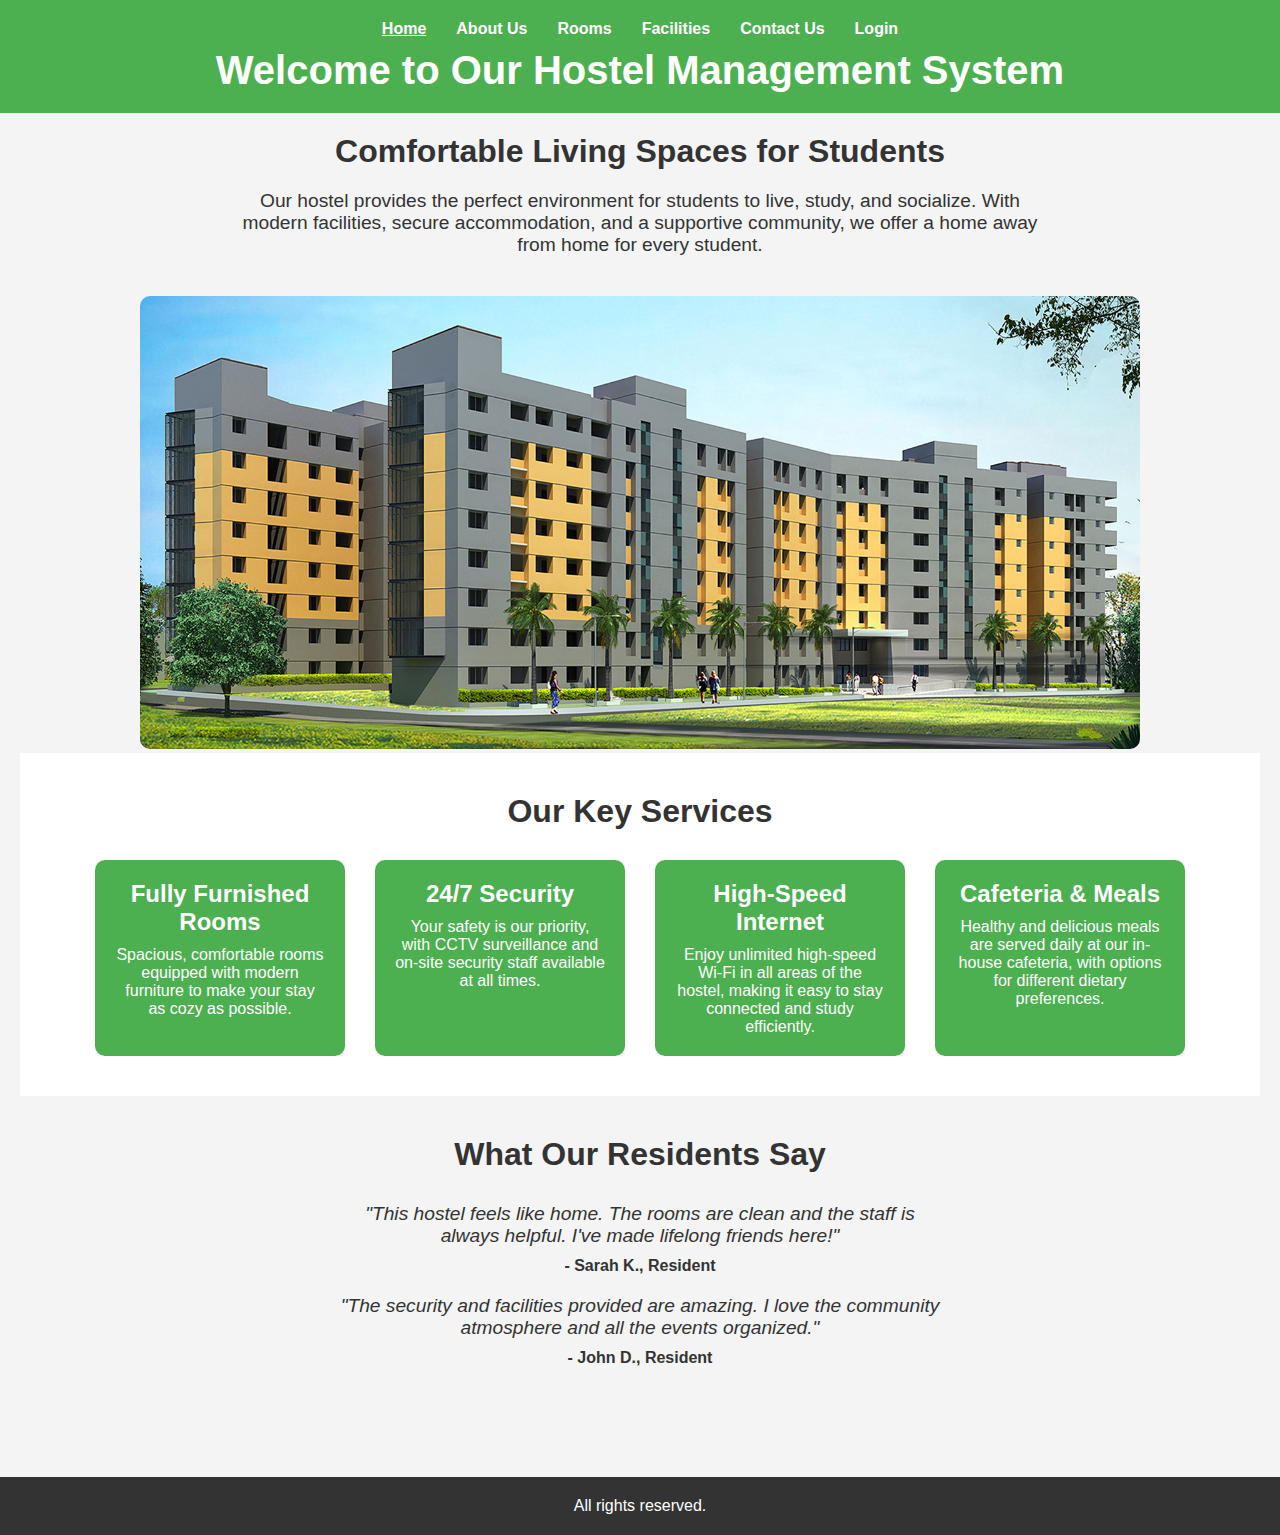
<file: index.html>
<!DOCTYPE html>
<html lang="en">
<head>
    <meta charset="UTF-8">
    <meta name="viewport" content="width=device-width, initial-scale=1.0">
    <meta http-equiv="X-UA-Compatible" content="ie=edge">
    <title>Hostel Management System</title>
    <link rel="stylesheet" href="styles.css">
</head>
<body>

    <!-- Header Section -->
    <header>
        <nav>
            <ul>
                <li><a href="index.html" class="active">Home</a></li>
                <li><a href="about.html">About Us</a></li>
                <li><a href="rooms.html">Rooms</a></li>
                <li><a href="facilities.html">Facilities</a></li>
                <li><a href="contact.html">Contact Us</a></li>
                <li><a href="login.html">Login</a></li>
                <!-- <li><a href="register.html">Register</a></li> -->
            </ul>
        </nav>
        <h1>Welcome to Our Hostel Management System</h1>
    </header>

    <!-- Main Section -->
    <main>
        <section class="intro">
            <h2>Comfortable Living Spaces for Students</h2>
            <p>Our hostel provides the perfect environment for students to live, study, and socialize. With modern facilities, secure accommodation, and a supportive community, we offer a home away from home for every student.</p>
        </section>

        <!-- Image Banner -->
        <section class="banner">
            <img src="Hostel.jpg" alt="Hostel Image" class="banner-img">
        </section>

        <!-- Services Section -->
        <section class="services">
            <h2>Our Key Services</h2>
            <div class="service-container">
                <div class="service-item">
                    <h3>Fully Furnished Rooms</h3>
                    <p>Spacious, comfortable rooms equipped with modern furniture to make your stay as cozy as possible.</p>
                </div>
                <div class="service-item">
                    <h3>24/7 Security</h3>
                    <p>Your safety is our priority, with CCTV surveillance and on-site security staff available at all times.</p>
                </div>
                <div class="service-item">
                    <h3>High-Speed Internet</h3>
                    <p>Enjoy unlimited high-speed Wi-Fi in all areas of the hostel, making it easy to stay connected and study efficiently.</p>
                </div>
                <div class="service-item">
                    <h3>Cafeteria & Meals</h3>
                    <p>Healthy and delicious meals are served daily at our in-house cafeteria, with options for different dietary preferences.</p>
                </div>
            </div>
        </section>

        <!-- Testimonial Section -->
        <section class="testimonials">
            <h2>What Our Residents Say</h2>
            <div class="testimonial-item">
                <blockquote>"This hostel feels like home. The rooms are clean and the staff is always helpful. I've made lifelong friends here!"</blockquote>
                <p>- Sarah K., Resident</p>
            </div>
            <div class="testimonial-item">
                <blockquote>"The security and facilities provided are amazing. I love the community atmosphere and all the events organized."</blockquote>
                <p>- John D., Resident</p>
            </div>
        </section>

    </main>

    <!-- Footer Section -->
    <footer>
        <p>All rights reserved.</p>
    </footer>

</body>
</html>
</file>
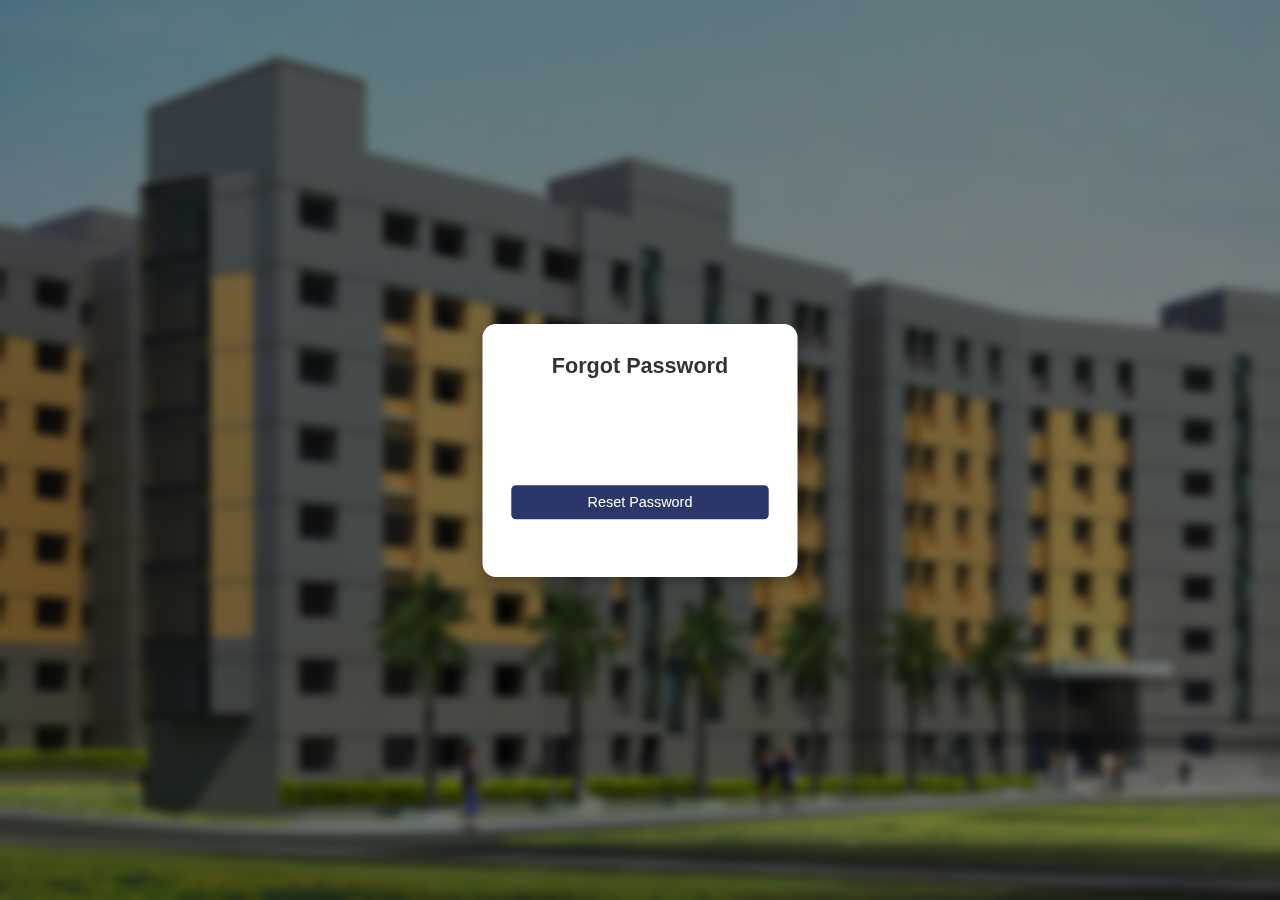
<file: forgot_password.html>
<!DOCTYPE html>
<html lang="en">
<head>
    <meta charset="UTF-8">
    <meta name="viewport" content="width=device-width, initial-scale=1.0">
    <title>Hostel Management System - Forgot Password</title>
    <link rel="stylesheet" href="styles3.css">
</head>
<body>
    <div class="login-container">
        <div class="login-box">
            <!-- <div class="logo">
                <img src="logo.png" alt="Hostel Logo"> Replace with actual logo path 
            </div> -->
            <h2>Forgot Password</h2>
            <form action="reset_password.html" method="post">
                <div class="input-group">
                    <label for="email">Email</label>
                    <input type="email" id="email" name="email" placeholder="Enter your email" required>
                </div>
                <button type="submit" class="login-button">Reset Password</button>
                <div class="additional-links">
                    <a href="login.html">Remembered your password? Login</a>
                </div>
            </form>
        </div>
    </div>
</body>
</html>
</file>
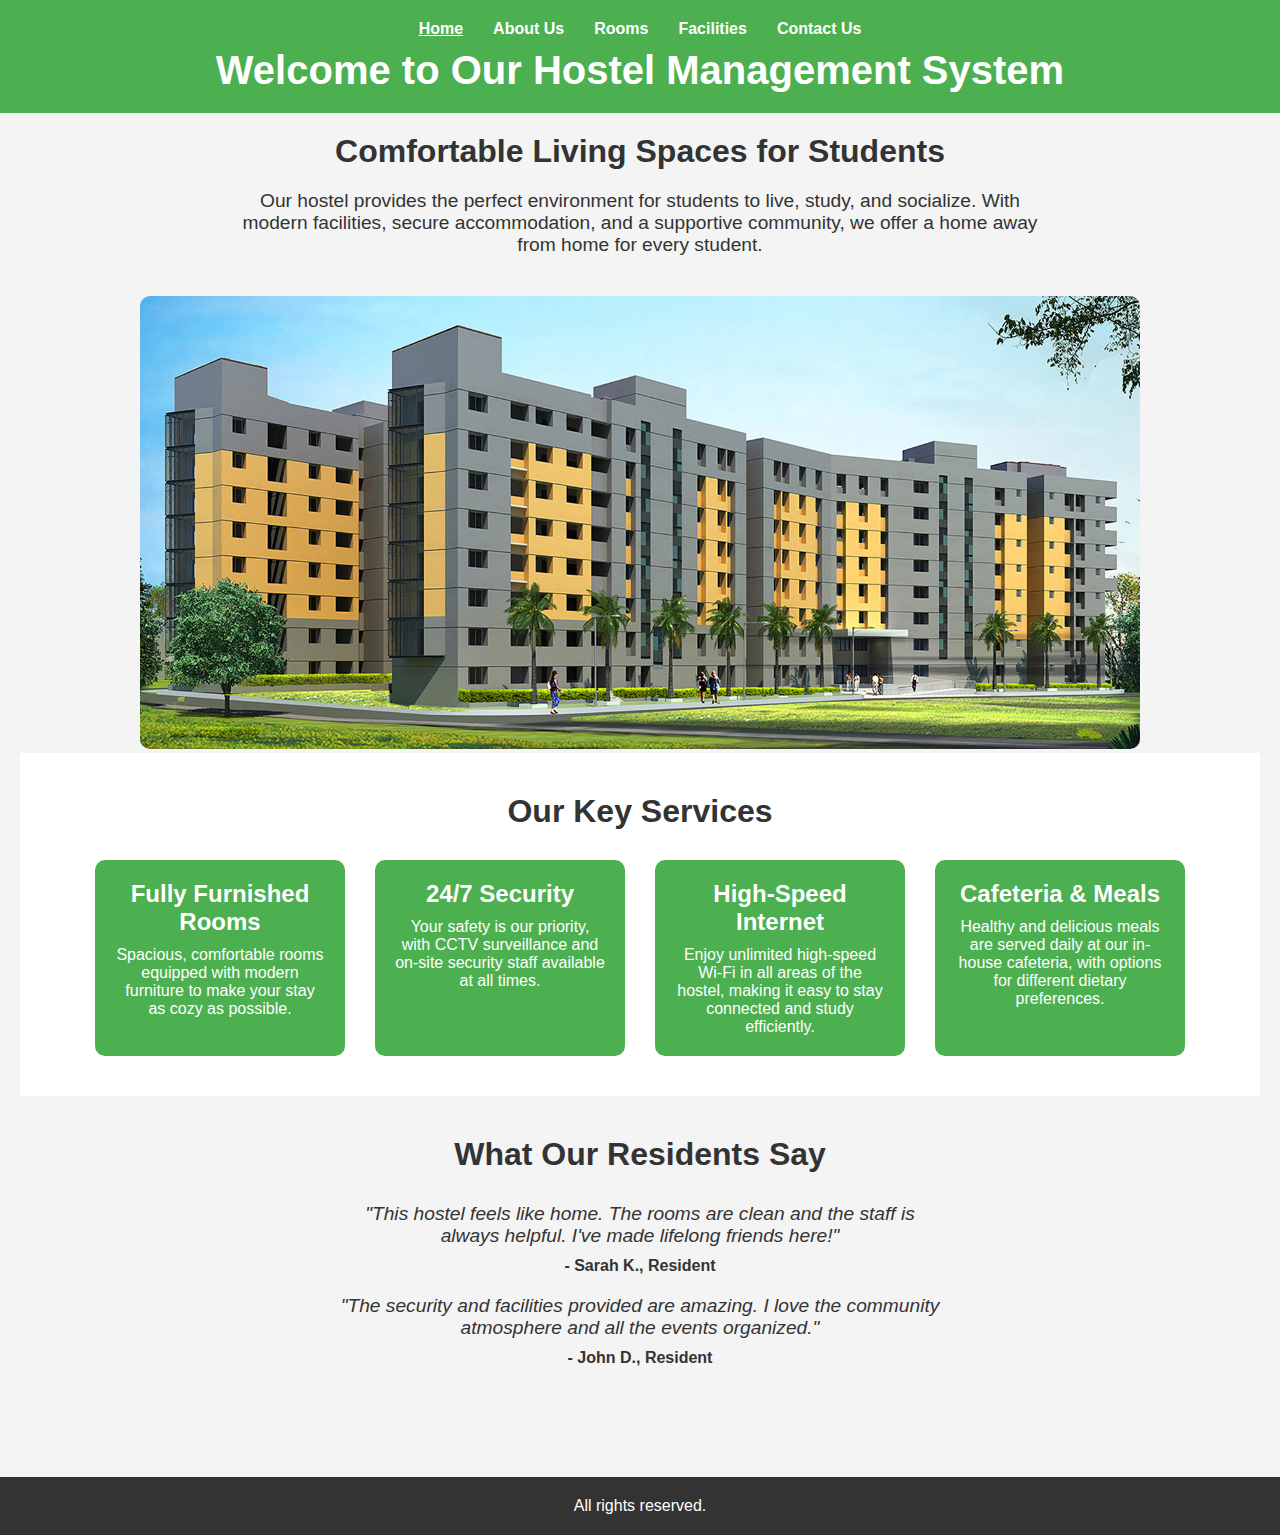
<file: index1.html>
<!DOCTYPE html>
<html lang="en">
<head>
    <meta charset="UTF-8">
    <meta name="viewport" content="width=device-width, initial-scale=1.0">
    <meta http-equiv="X-UA-Compatible" content="ie=edge">
    <title>Hostel Management System</title>
    <link rel="stylesheet" href="styles.css">
</head>
<body>

    <!-- Header Section -->
    <header>
        <nav>
            <ul>
                <li><a href="index1.html" class="active">Home</a></li>
                <li><a href="about.html">About Us</a></li>
                <li><a href="r.html">Rooms</a></li>
                <li><a href="facilities.html">Facilities</a></li>
                <li><a href="contact.html">Contact Us</a></li>
                <!-- <li><a href="login.html">Login</a></li> -->
                <!-- <li><a href="register.html">Register</a></li> -->
            </ul>
        </nav>
        <h1>Welcome to Our Hostel Management System</h1>
    </header>

    <!-- Main Section -->
    <main>
        <section class="intro">
            <h2>Comfortable Living Spaces for Students</h2>
            <p>Our hostel provides the perfect environment for students to live, study, and socialize. With modern facilities, secure accommodation, and a supportive community, we offer a home away from home for every student.</p>
        </section>

        <!-- Image Banner -->
        <section class="banner">
            <img src="Hostel.jpg" alt="Hostel Image" class="banner-img">
        </section>

        <!-- Services Section -->
        <section class="services">
            <h2>Our Key Services</h2>
            <div class="service-container">
                <div class="service-item">
                    <h3>Fully Furnished Rooms</h3>
                    <p>Spacious, comfortable rooms equipped with modern furniture to make your stay as cozy as possible.</p>
                </div>
                <div class="service-item">
                    <h3>24/7 Security</h3>
                    <p>Your safety is our priority, with CCTV surveillance and on-site security staff available at all times.</p>
                </div>
                <div class="service-item">
                    <h3>High-Speed Internet</h3>
                    <p>Enjoy unlimited high-speed Wi-Fi in all areas of the hostel, making it easy to stay connected and study efficiently.</p>
                </div>
                <div class="service-item">
                    <h3>Cafeteria & Meals</h3>
                    <p>Healthy and delicious meals are served daily at our in-house cafeteria, with options for different dietary preferences.</p>
                </div>
            </div>
        </section>

        <!-- Testimonial Section -->
        <section class="testimonials">
            <h2>What Our Residents Say</h2>
            <div class="testimonial-item">
                <blockquote>"This hostel feels like home. The rooms are clean and the staff is always helpful. I've made lifelong friends here!"</blockquote>
                <p>- Sarah K., Resident</p>
            </div>
            <div class="testimonial-item">
                <blockquote>"The security and facilities provided are amazing. I love the community atmosphere and all the events organized."</blockquote>
                <p>- John D., Resident</p>
            </div>
        </section>

    </main>

    <!-- Footer Section -->
    <footer>
        <p>All rights reserved.</p>
    </footer>

</body>
</html>
</file>
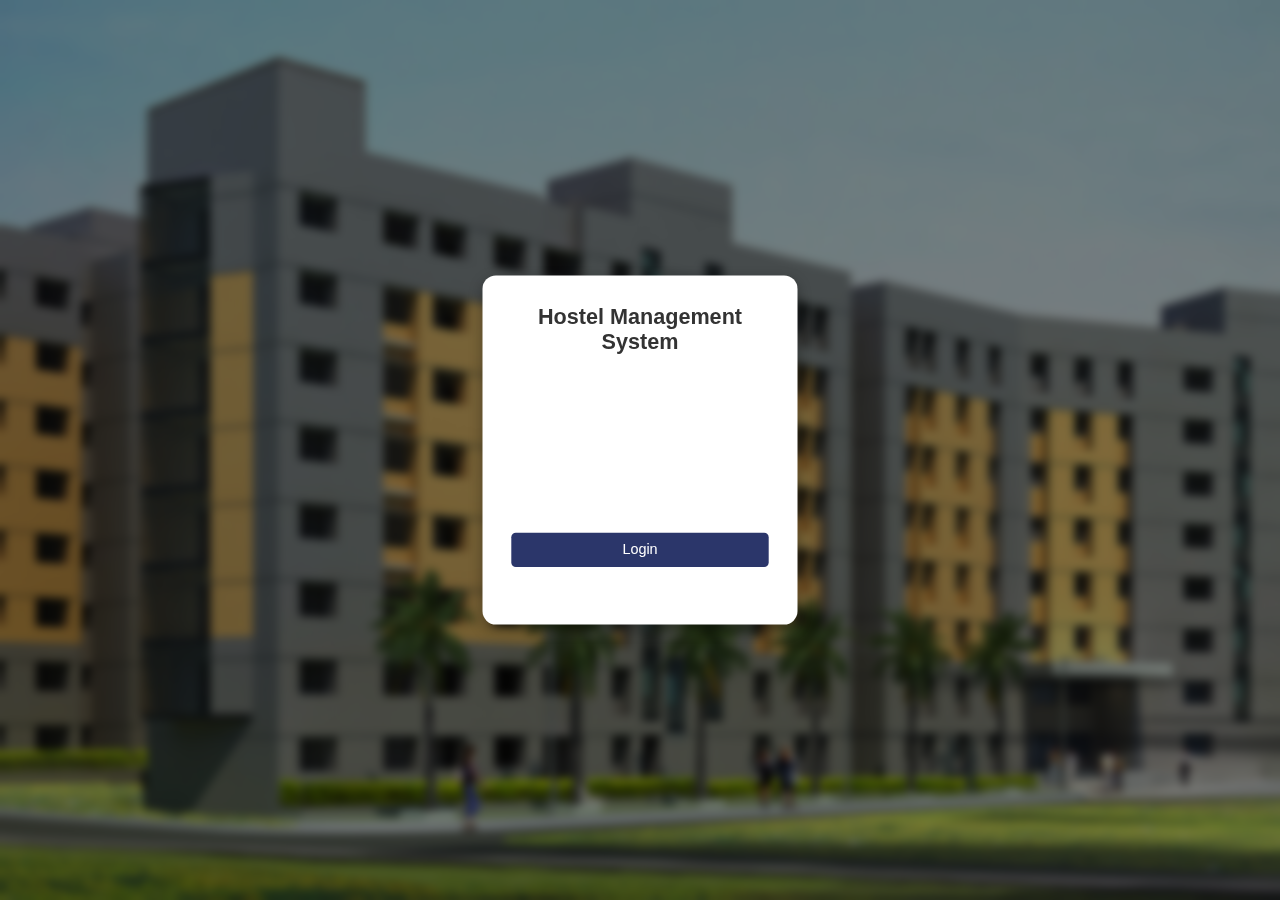
<file: login.html>
<!DOCTYPE html>
<html lang="en">
<head>
    <meta charset="UTF-8">
    <meta name="viewport" content="width=device-width, initial-scale=1.0">
    <title>Hostel Management System - Login</title>
    <link rel="stylesheet" href="styles3.css">
</head>
<body>
    <div class="login-container">
        <div class="login-box">
            <h2>Hostel Management System</h2>
            <form action="login.jsp" method="post" id="loginForm">
                <div class="input-group">
                    <label for="username">Username</label>
                    <input type="text" id="username" name="username" placeholder="Enter your username" required>
                </div>
                <div class="input-group">
                    <label for="password">Password</label>
                    <input type="password" id="password" name="password" placeholder="Enter your password" required>
                </div>
                <button type="submit" class="login-button">Login</button>
                <div class="additional-links">
                    <a href="forgot_password.html">Forgot Password?</a> | 
                    <a href="signup.html">Sign Up</a>
                </div>
            </form>
        </div>
    </div>
</body>
</html>
</file>
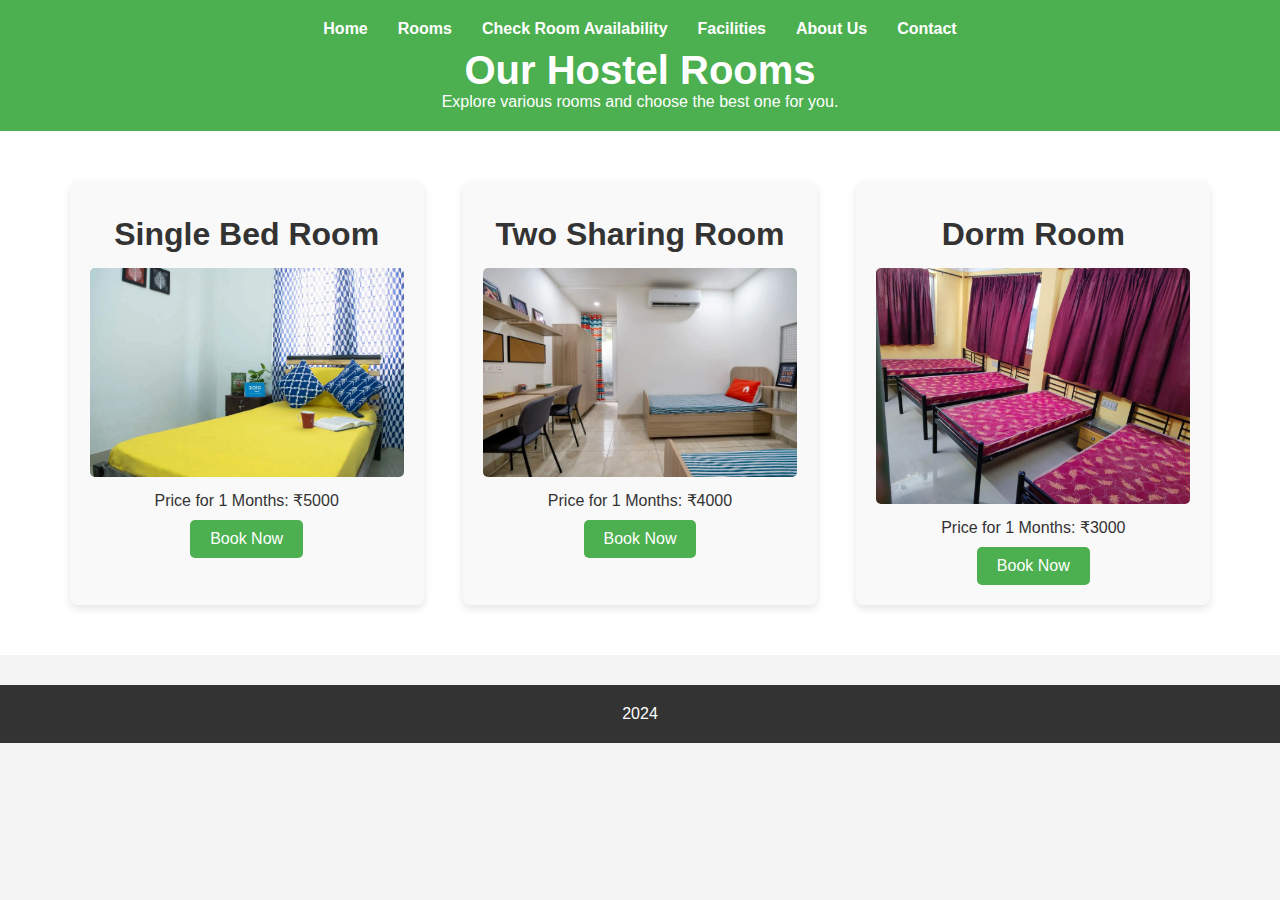
<file: r.html>
<!DOCTYPE html>
<html lang="en">
<head>
    <meta charset="UTF-8">
    <meta name="viewport" content="width=device-width, initial-scale=1.0">
    <title>Hostel Rooms</title>
    <link rel="stylesheet" href="styles.css">
</head>
<body>
    <header>
        <nav>
            <ul>
                <li><a href="index.html">Home</a></li>
                <li><a href="r.html">Rooms</a></li>
                <li><a href="roomavailable.jsp">Check Room Availability</a></li>
                <li><a href="facilities.html">Facilities</a></li>
                <li><a href="about.html">About Us</a></li>
                <li><a href="contact.html">Contact</a></li>
            </ul>
        </nav>
        <h1>Our Hostel Rooms</h1>
        <p>Explore various rooms and choose the best one for you.</p>
    </header>

    <section class="room-list">
        <div class="room">
            <h2>Single Bed Room</h2>
            <img src="Single_room.webp" alt="Single Room">
            <!-- <p>Availability: <span id="single-bed-availability">5</span></p> -->
            <p>Price for 1 Months: <span id="single-bed-price">₹5000</span></p>
            <button class="book-btn" onclick="bookRoom('Single Bed Room', 15000)">Book Now</button>
        </div>

        <div class="room">
            <h2>Two Sharing Room</h2>
            <img src="Two_Share.webp" alt="Double Room">
            <!-- <p>Availability: <span id="two-sharing-availability">3</span></p> -->
            <p>Price for 1 Months: <span id="two-sharing-price">₹4000</span></p>
            <button class="book-btn" onclick="bookRoom('Two Sharing Room', 10000)">Book Now</button>
        </div>

        <div class="room">
            <h2>Dorm Room</h2>
            <img src="Four_Sharing.jpeg" alt="Dorm Room">
            <!-- <p>Availability: <span id="dorm-availability">10</span></p> -->
            <p>Price for 1 Months: <span id="dorm-price">₹3000</span></p>
            <button class="book-btn" onclick="bookRoom('Dorm Room', 7500)">Book Now</button>
        </div>
    </section>

    <footer>
        <p>2024</p>
    </footer>

    <script src="roomAvailability.js"></script>
    <script>
        // Function to handle booking button click
        function bookRoom(roomType, price) {
            // Store selected room details in session storage
            sessionStorage.setItem("selectedRoomType", roomType);
            sessionStorage.setItem("selectedRoomPrice", price);
    
            // Redirect to the booking page
            window.location.href = "booking.jsp";
        }
    </script>
    
</body>
</html>
</file>
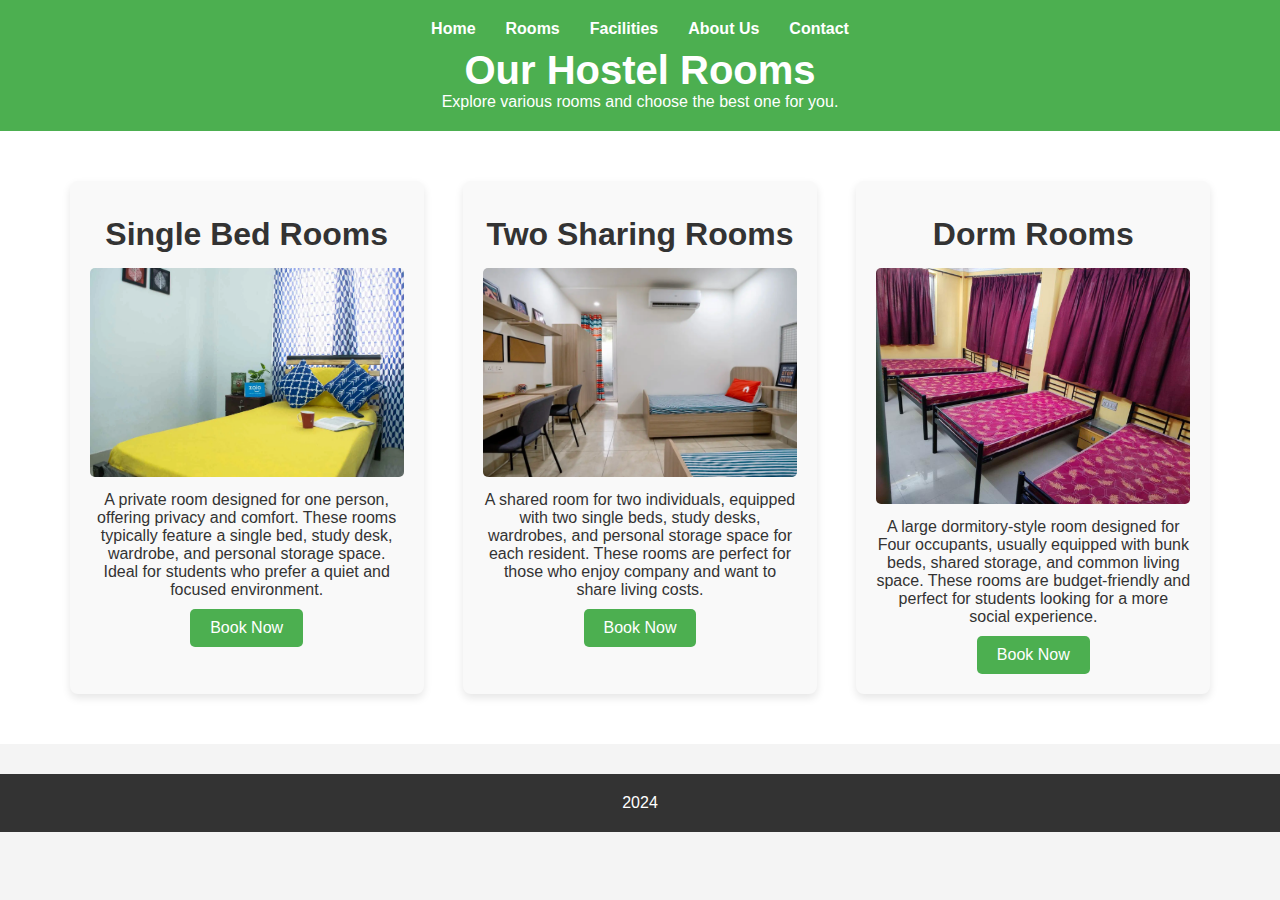
<file: rooms.html>
<!DOCTYPE html>
<html lang="en">
<head>
    <meta charset="UTF-8">
    <meta name="viewport" content="width=device-width, initial-scale=1.0">
    <meta http-equiv="X-UA-Compatible" content="ie=edge">
    <title>Hostel Rooms</title>
    <link rel="stylesheet" href="styles.css">
</head>
<body>
    <header>
        <nav>
            <ul>
                <li><a href="index.html">Home</a></li>
                <li><a href="rooms.html">Rooms</a></li>
                <li><a href="facilities.html">Facilities</a></li>
                <li><a href="about.html">About Us</a></li>
                <li><a href="contact.html">Contact</a></li>
            </ul>
        </nav>
        <h1>Our Hostel Rooms</h1>
        <p>Explore various rooms and choose the best one for you.</p>
    </header>

    <section class="room-list">
        <div class="room">
            <h2>Single Bed Rooms</h2>
            <img src="Single_room.webp" alt="Single Room">
            <p>A private room designed for one person, offering privacy and comfort. These rooms typically feature a single bed, study desk, wardrobe, and personal storage space. Ideal for students who prefer a quiet and focused environment.</p>
            <button class="book-btn">Book Now</button>
        </div>

        <div class="room">
            <h2>Two Sharing Rooms</h2>
            <img src="Two_Share.webp" alt="Double Room">
            <p>A shared room for two individuals, equipped with two single beds, study desks, wardrobes, and personal storage space for each resident. These rooms are perfect for those who enjoy company and want to share living costs.</p>
            <button class="book-btn">Book Now</button>
        </div>

        <div class="room">
            <h2>Dorm Rooms</h2>
            <img src="Four_Sharing.jpeg" alt="Suite Room">
            <p>A large dormitory-style room designed for Four occupants, usually equipped with bunk beds, shared storage, and common living space. These rooms are budget-friendly and perfect for students looking for a more social experience.</p>
            <button class="book-btn">Book Now</button>
        </div>
    </section>

    <footer>
        <p>2024</p>
    </footer>

    <!-- JavaScript to handle "Book Now" button redirection -->
    <script>
        // Select all "Book Now" buttons
        const bookButtons = document.querySelectorAll('.book-btn');
        
        // Add click event listener to each button
        bookButtons.forEach(button => {
            button.addEventListener('click', () => {
                // Redirect to login page
                window.location.href = 'login.html';
            });
        });
    </script>

</body>
</html>
</file>
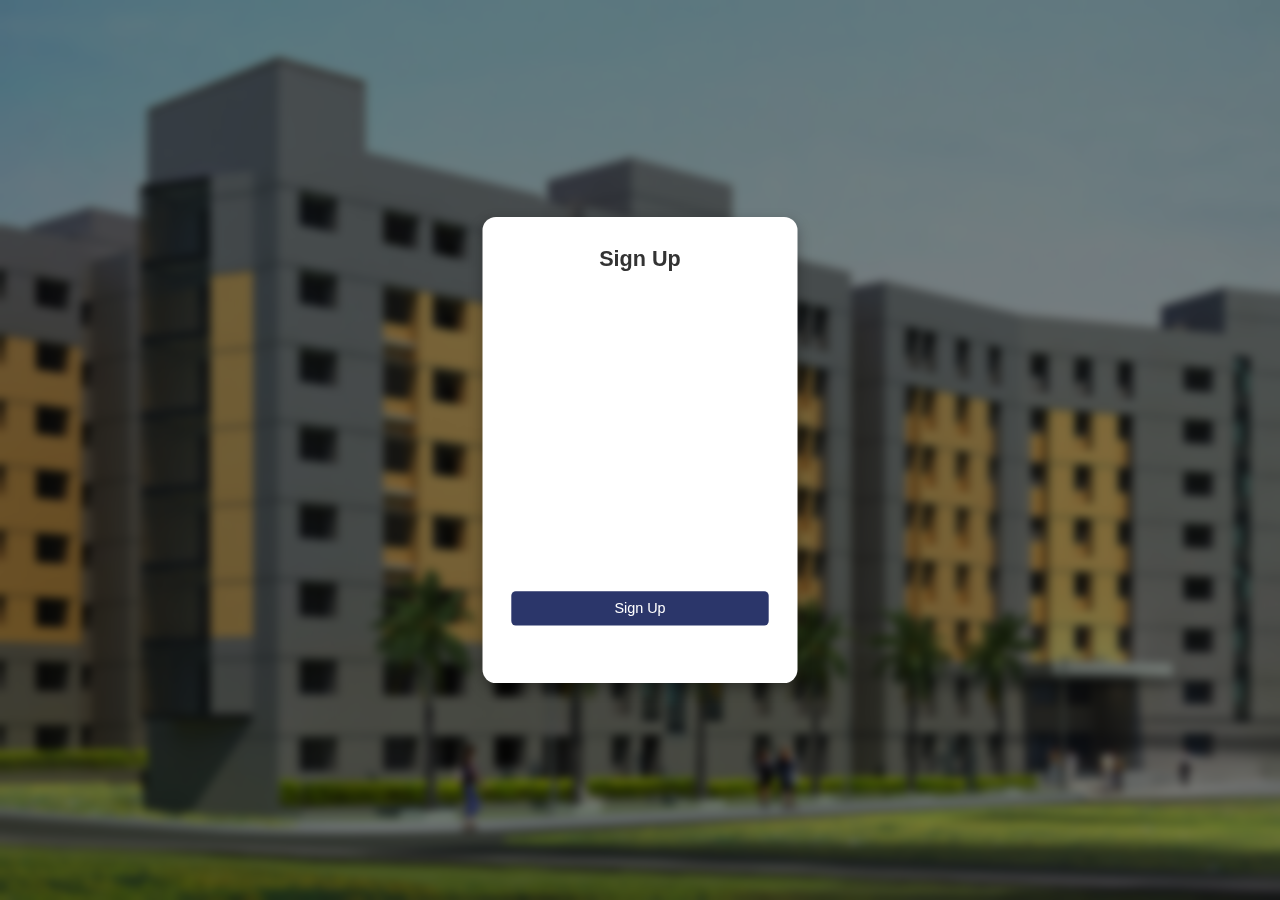
<file: signup.html>
<!DOCTYPE html>
<html lang="en">
<head>
    <meta charset="UTF-8">
    <meta name="viewport" content="width=device-width, initial-scale=1.0">
    <title>Hostel Management System - Sign Up</title>
    <link rel="stylesheet" href="styles3.css">
</head>
<body>
    <div class="login-container">
        <div class="login-box">
           
            <h2>Sign Up</h2>
            <form action="signup.jsp" method="post" id="signupForm">
                <div class="input-group">
                    <label for="username">Username</label>
                    <input type="text" id="username" name="username" placeholder="Choose a username" required>
                </div>
                <div class="input-group">
                    <label for="email">Email</label>
                    <input type="email" id="email" name="email" placeholder="Enter your email" required>
                </div>
                <div class="input-group">
                    <label for="password">Password</label>
                    <input type="password" id="password" name="password" placeholder="Create a password" required>
                </div>
                <div class="input-group">
                    <label for="confirm-password">Confirm Password</label>
                    <input type="password" id="confirm-password" name="confirm-password" placeholder="Confirm your password" required>
                </div>
                <button type="submit" class="login-button" >Sign Up</button>
                <div class="additional-links">
                    <a href="login.html">Already have an account? Login</a>
                </div>
            </form>
        </div>
    </div>
    
</body>
</html>


<script>
    // Optional redirect function
    function redirectToLogin() {
        window.location.href = "login.html"; // Redirect to login page after sign-up if needed
    }

    // Optionally handle redirection, but without preventDefault
    document.getElementById("signupForm").addEventListener("submit", function(event) {
        // Remove event.preventDefault();
        // Allow form to proceed to signup.jsp
    });
</script>

</body>
</html>
</file>
<file: styles.css>
* {
    margin: 0;
    padding: 0;
    box-sizing: border-box;
}

/* General Styles */
body {
    font-family: Arial, sans-serif;
    margin: 0;
    padding: 0;
    background-color: #f4f4f4;
}

header {
    background-color: #4CAF50;
    color: white;
    text-align: center;
    padding: 20px;
}

nav ul {
    list-style-type: none;
    padding: 0;
    display: flex;
    justify-content: center;
}

nav ul li {
    margin: 0 15px;
}

nav ul li a {
    color: white;
    text-decoration: none;
    font-weight: bold;
}

nav ul li a:hover,
nav ul li a.active {
    text-decoration: underline;
}

h1 {
    font-size: 2.5em;
    margin-top: 10px;
}

/* Main Section */
main {
    padding: 20px;
}

.intro {
    text-align: center;
    margin-bottom: 40px;
}

.intro h2 {
    font-size: 2em;
    margin-bottom: 20px;
}

.intro p {
    font-size: 1.2em;
    max-width: 800px;
    margin: 0 auto;
}

/* Banner Image */
.banner {
    text-align: center;
}

.banner-img {
    width: 100%;
    height: auto;
    max-width: 1000px;
    border-radius: 10px;
}

/* Services Section */
.services {
    text-align: center;
    padding: 40px 20px;
    background-color: #fff;
}

.services h2 {
    font-size: 2em;
    margin-bottom: 30px;
}

.service-container {
    display: flex;
    flex-wrap: wrap;
    justify-content: center;
    gap: 30px;
}

.service-item {
    background-color: #4CAF50;
    color: white;
    padding: 20px;
    width: 250px;
    border-radius: 10px;
}

.service-item h3 {
    font-size: 1.5em;
    margin-bottom: 10px;
}

.service-item p {
    font-size: 1em;
}

/* Testimonials Section */
.testimonials {
    background-color: #f4f4f4;
    padding: 40px 20px;
    text-align: center;
}

.testimonials h2 {
    font-size: 2em;
    margin-bottom: 30px;
}

.testimonial-item {
    max-width: 600px;
    margin: 0 auto 20px;
}

.testimonial-item blockquote {
    font-size: 1.2em;
    font-style: italic;
    margin: 0;
}

.testimonial-item p {
    font-size: 1em;
    margin-top: 10px;
    font-weight: bold;
}

/* Footer */
footer {
    background-color: #333;
    color: white;
    text-align: center;
    padding: 20px;
    margin-top: 50px;
}

/* Rooms.html animations */

.room-list {
    display: flex;
    justify-content: space-around;
    padding: 50px;
    background-color: #fff;
    animation: fadeIn 1s ease;
}

.room {
    background-color: #f9f9f9;
    padding: 20px;
    border-radius: 8px;
    width: 30%;
    text-align: center;
    box-shadow: 0 4px 8px rgba(0, 0, 0, 0.1);
    transition: transform 0.3s ease, background-color 0.3s ease;
}

.room img {
    width: 100%;
    height: auto;
    border-radius: 5px;
    transition: transform 0.3s ease;
}

.room img:hover {
    transform: scale(1.05);
}

.room h2 {
    font-size: 2em;
    margin: 15px 0;
}

.room p {
    font-size: 1em;
    margin: 10px 0;
}

.room button {
    background-color: #4CAF50;
    color: white;
    padding: 10px 20px;
    border: none;
    border-radius: 5px;
    cursor: pointer;
    font-size: 1em;
    transition: background-color 0.3s ease, transform 0.3s ease;
}

.room button:hover {
    background-color: #45a049;
    transform: scale(1.05);
}

.room:hover {
    transform: scale(1.05);
}

/* facilities.html animations */

.facility-list {
    display: grid;
    grid-template-columns: repeat(auto-fit, minmax(300px, 1fr)); /* Ensures two images per row */
    gap: 80px;
    padding: 50px;
    background-color: #fff;
    animation: fadeIn 1.2s ease;
}

.facility {
    background-color: #f9f9f9;
    padding: 20px;
    border-radius: 8px;
    text-align: center;
    box-shadow: 0 4px 8px rgba(0, 0, 0, 0.1);
    transition: transform 0.3s ease, background-color 0.3s ease;
}

.facility img {
    width: 100%;  /* Full width of the container */
    height: auto;
    max-height: 250px; /* Ensures the images have a good size */
    object-fit: cover; /* Ensures images are cropped nicely */
    border-radius: 5px;
    margin-bottom: 15px; /* Adds space between image and description */
}

.facility:hover {
    transform: scale(1.05);
    background-color: #e0e0e0;
}


/* about.html animations */

body {
    font-family: Arial, sans-serif;
    background-color: #f4f4f4;
    color: #333;
}

header {
    background-color: #4CAF50;
    color: white;
    text-align: center;
    padding: 20px;
}

nav ul {
    list-style: none;
    padding: 0;
    display: flex;
    justify-content: center;
}

nav ul li {
    margin: 0 15px;
}

nav ul li a {
    color: white;
    text-decoration: none;
    font-weight: bold;
}

nav ul li a:hover {
    text-decoration: underline;
}

.active {
    text-decoration: underline;
}

h1 {
    margin-top: 10px;
    font-size: 2.5em;
}

section.about-us {
    display: flex;
    justify-content: space-between;
    padding: 50px;
    background-color: #fff;
}

.about-text {
    flex: 2;
    padding-right: 30px;
}

.about-text h2 {
    font-size: 1.8em;
    margin-bottom: 15px;
}

.about-text p {
    font-size: 1.2em;
    line-height: 1.6;
    margin-bottom: 20px;
}

.about-text ul {
    list-style: disc;
    margin-left: 20px;
    font-size: 1.2em;
}

.team {
    flex: 1;
    text-align: center;
}

.team h2 {
    font-size: 1.8em;
    margin-bottom: 20px;
}

.team-members {
    display: flex;
    flex-direction: column;
    gap: 30px;
}

.team-member {
    text-align: center;
}

.team-member img {
    width: 100px;
    height: 100px;
    border-radius: 50%;
    object-fit: cover;
    margin-bottom: 10px;
}

.team-member h3 {
    font-size: 1.2em;
}

footer {
    background-color: #333;
    color: white;
    text-align: center;
    padding: 20px;
    margin-top: 30px;
}


/* contact.html animations */

.contact-form-section {
    display: flex;
    justify-content: space-between;
    padding: 50px;
    background-color: #fff;
    animation: fadeIn 1.2s ease;
}

.contact-info {
    flex: 1;
    margin-right: 50px;
}

.contact-info h2 {
    font-size: 2em;
    margin-bottom: 20px;
}

.contact-info p {
    font-size: 1.2em;
    margin-bottom: 10px;
}

.contact-form {
    flex: 2;
}

.contact-form h2 {
    font-size: 2em;
    margin-bottom: 20px;
}

.form-group {
    margin-bottom: 15px;
}

.form-group label {
    display: block;
    font-size: 1.2em;
    margin-bottom: 5px;
}

.form-group input, 
.form-group textarea {
    width: 100%;
    padding: 10px;
    font-size: 1em;
    border: 1px solid #ccc;
    border-radius: 5px;
}

.submit-btn {
    background-color: #4CAF50;
    color: white;
    padding: 10px 20px;
    border: none;
    border-radius: 5px;
    cursor: pointer;
    font-size: 1em;
    transition: background-color 0.3s ease, transform 0.3s ease;
}

.submit-btn:hover {
    background-color: #45a049;
    transform: scale(1.05);
}

/* Animations for smoother interactions */

@keyframes fadeIn {
    0% {
        opacity: 0;
    }
    100% {
        opacity: 1;
    }
}

@keyframes slideIn {
    0% {
        transform: translateX(-100%);
    }
    100% {
        transform: translateX(0);
    }
}
</file>
<file: styles3.css>
/* Basic Reset */
* {
    margin: 0;
    padding: 0;
    box-sizing: border-box;
}

/* Background */
body {
    display: flex;
    justify-content: center;
    align-items: center;
    height: 100vh;
    font-family: Arial, sans-serif;
    overflow: hidden;
    background: url('Hostel.jpg') no-repeat center center/cover; /* Add hostel background image */
    position: relative;
}

/* Blurred Overlay */
body::before {
    content: '';
    position: absolute;
    top: 0;
    left: 0;
    width: 100%;
    height: 100%;
    background: rgba(0, 0, 0, 0.5); /* Dark overlay to enhance contrast */
    backdrop-filter: blur(5px); /* Adds blur effect to the background image */
    z-index: 1;
}

/* Login Container */
.login-container {
    display: flex;
    justify-content: center;
    align-items: center;
    width: 100%;
    height: 100%;
    position: relative;
    z-index: 2; /* Keeps it above the blurred overlay */
}

/* Login Box */
.login-box {
    background: #fff; /* White background for the login form */
    padding: 2rem;
    width: 350px;
    border-radius: 15px;
    box-shadow: 0 6px 15px rgba(0, 0, 0, 0.3);
    text-align: center;
    transform: scale(0.9);
    animation: fadeInScale 1.2s ease-out forwards;
}

/* Logo */
.logo img {
    width: 60px;
    height: 60px;
    margin-bottom: 1rem;
    opacity: 0;
    animation: fadeInLogo 1.5s ease forwards 0.5s;
}

/* Heading */
h2 {
    font-size: 1.5rem;
    color: #333;
    margin-bottom: 1.5rem;
}

/* Input Group */
.input-group {
    margin-bottom: 1rem;
    text-align: left;
    opacity: 0;
    animation: fadeIn 1s ease forwards 0.7s;
}

.input-group label {
    font-size: 0.9rem;
    color: #555;
}

.input-group input {
    width: 100%;
    padding: 10px;
    margin-top: 5px;
    border: 1px solid #ddd;
    border-radius: 5px;
    font-size: 1rem;
    outline: none;
    transition: border-color 0.3s ease;
}

.input-group input:focus {
    border-color: #4CAF50;
}

/* Login Button */
.login-button {
    width: 100%;
    padding: 10px;
    margin-top: 1rem;
    background-color: #2b366a;
    color: white;
    border: none;
    border-radius: 5px;
    font-size: 1rem;
    cursor: pointer;
    transition: background-color 0.3s ease, transform 0.3s ease;
}

.login-button:hover {
    background-color: #3d37b3;
    transform: scale(1.05);
}

/* Additional Links */
.additional-links {
    margin-top: 1rem;
    font-size: 0.9rem;
    color: #777;
    opacity: 0;
    animation: fadeIn 1s ease forwards 0.9s;
}

.additional-links a {
    color: #2c0bea;
    text-decoration: none;
    margin: 0 5px;
}

.additional-links a:hover {
    text-decoration: underline;
}

/* Animations */
@keyframes fadeIn {
    0% {
        opacity: 0;
    }
    100% {
        opacity: 1;
    }
}

@keyframes fadeInLogo {
    0% {
        opacity: 0;
        transform: scale(0.5);
    }
    100% {
        opacity: 1;
        transform: scale(1);
    }
}

@keyframes fadeInScale {
    0% {
        transform: scale(0.9);
        opacity: 0;
    }
    100% {
        transform: scale(1);
        opacity: 1;
    }
}
</file>
